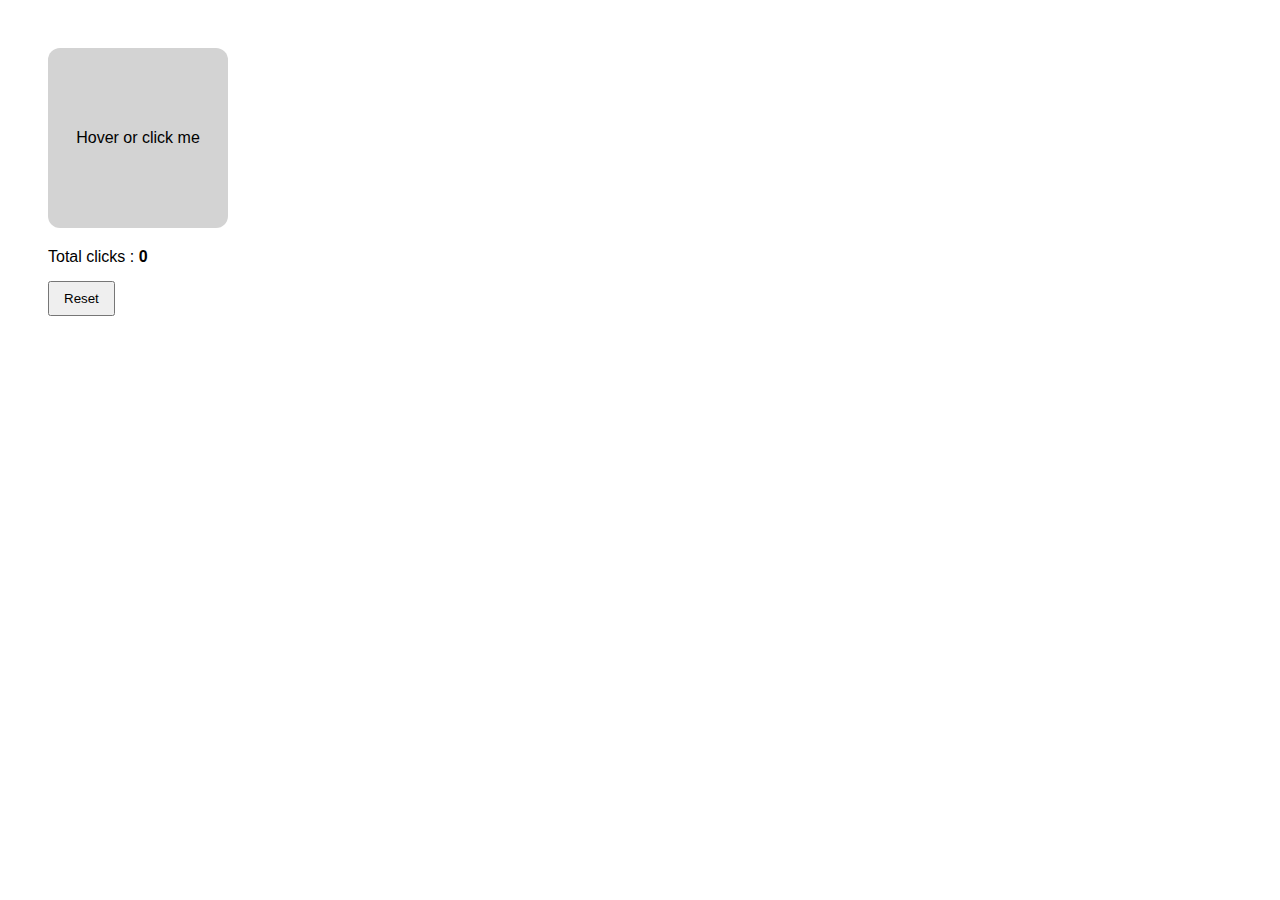
<file: index.html>
<!DOCTYPE html>
<html lang="en">
<head>
    <meta charset="UTF-8">
    <meta name="viewport" content="width=device-width, initial-scale=1.0">
    <title>Event Handing</title>
    <style>
    body {
        font-family: Arial,  sans-serif;
        padding: 40px;
    }

    #box {
        width: 180px;
        height: 180px;
        background: lightgray;
        display: flex;
        align-items: center;
        justify-content: center;
        text-align: center;
        cursor: pointer;
        user-select: none;
        border-radius: 12px;
        transition: all 0.3s ease;
        outline: none;
    }

    #box:focus {
        box-shadow: 0 0 0 3px #4caf50;
    }

    #info {
        margin-top: 20px;
        font-size: 16px;
    }

    button {
        margin-top: 15px;
        padding: 8px 14px;
        cursor: pointer;
    }
    </style>
</head>
<body>
    <div id="box" tabindex="0">
        Hover or click me
    </div>
 
    <div id="info">
        Total clicks : <strong id="count">0</strong>   
    </div>

   
    <button id="resetBtn">Reset</button>

    <script src="script.js"></script>
</body>
</html>
</file>
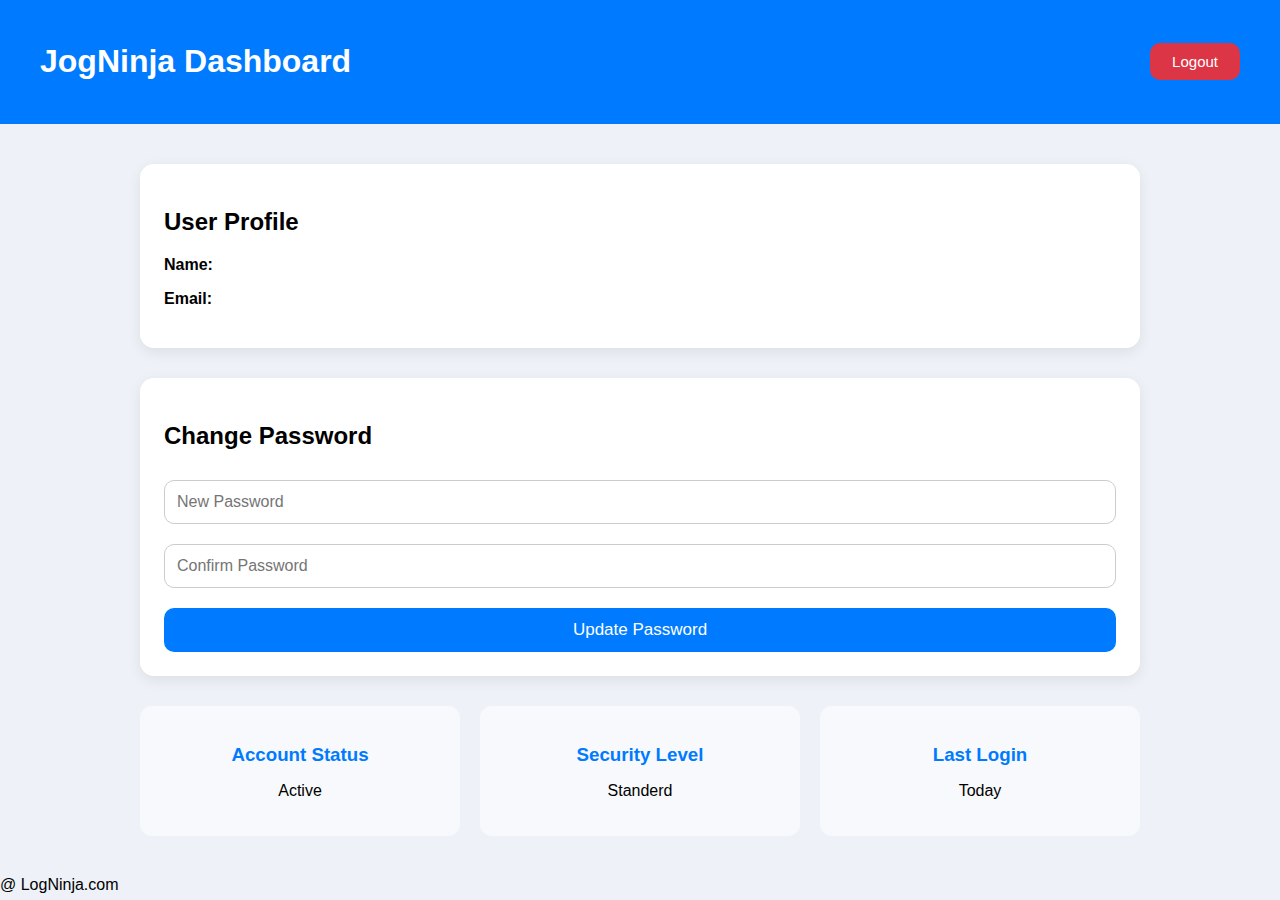
<file: dashboard.html>
<!DOCTYPE html>
<html lang="en">

<head>
    <meta charset="UTF-8">
    <meta name="viewport" content="width=device-width, initial-scale=1.0">
    <title>LogNinja Dashboard</title>
    <link rel="stylesheet" href="style.css">
    <link rel="stylesheet" href="login.png" type="image/x-icon">
</head>

<body class="
    dashboard-body">
    <header class="dash-header">
        <h1>JogNinja Dashboard</h1>

        <button id="loguotBtn" class="btn-danger">Logout</button>
    </header>

    <main class="dashboard-wrapper">

        <section class="profile-card">
            <h2>User Profile</h2>
            <p><strong>Name:</strong> <span id="userName"></span></p>
            <p><strong>Email:</strong> <span id="user-Email"></span></p>
        </section>

        <section class="password-card">
            <h2>Change Password</h2>
            <input type="password" id="newPassword" placeholder="New Password">
            <input type="password" placeholder="Confirm Password" id="confirmPassword">
            <button id="changePassBtn" class="btn-primary">Update Password</button>
        </section>

        <section class="info-grid">
            <div class="info-box">
                <h3>Account Status</h3>
                <p>Active</p>
            </div>
            <div class="info-box">
                <h3>Security Level</h3>
                <p>Standerd</p>
            </div>
            <div class="info-box">
                <h3>Last Login</h3>
                <p>Today</p>
            </div>
        </section>
    </main>

    <footer class="dash-footer">@ LogNinja.com</footer>

    <script src="toast.js"></script>
    <script src="auth.js"></script>
</body>

</html>
</file>
<file: style.css>
body {
    margin: 0;
    font-family: "Segoe UI", Arial, sans-serif;
    background: #eef1f7;
    height: 100vh;
    display: flex;
    align-items: center;
    justify-content: center;
}

.auth-card {
    width: 420px;
    background: white;
    border-radius: 14px;
    box-shadow: 0 6px 20px rgba(0, 0, 0, 0.12);
    animation: fadeIn .4s ease;
    padding: 30px;
    display: flex;
    justify-content: center;
}

.form-container {
    width: 100%;
    display: flex;
    flex-direction: column;
    align-items: center;
}

@keyframes fadeIn {
    from {
        opacity: 0;
    }

    to {
        opacity: 1;
    }
}

.form-group {
    width: 100%;
    margin: 12px 0;
    position: relative;
}

input {
    width: 100%;
    padding: 12px;
    border-radius: 10px;
    border: 1px solid #ccc;
    font-size: 16px;
    box-sizing: border-box;
}

.password-wrap input {
    padding-right: 40px;
}

.toggle-eye {
    position: absolute;
    right: 12px;
    top: 50%;
    transform: translateY(-50%);
    cursor: pointer;
    color: #666;
    font-size: 18px;
}

.btn-primary {
    width: 100%;
    padding: 12px;
    border: none;
    background: #007bff;
    color: white;
    border-radius: 10px;
    font-size: 17px;
    cursor: pointer;
    margin-top: 10px;
}

.switch-link {
    margin-top: 12px;
}

.top-head {
    font-size: 28px;
    margin-bottom: 15px;
}

.dash-header {
    padding: 22px 40px;
    background: #007bff;
    color: white;
    display: flex;
    justify-content: space-between;
    align-items: center;
}

.dashboard-body {
    display: block;
    height: auto;
    background: #eef1f7;
}

.dashboard-wrapper {
    max-width: 1000px;
    margin: 40px auto;
    padding: 0 20px;
    display: flex;
    flex-direction: column;
    gap: 30px;
}

.switch-link a {
    color: #0372e9;

}

.profile-card,
.password-card {
    background: white;
    padding: 24px;
    border-radius: 14px;
    box-shadow: 0 4px 14px rgba(0, 0, 0, 0.08);
}

.password-card input {
    width: 100%;
    padding: 12px;
    margin: 10px 0;
    border-radius: 10px;
    border: 1px solid #ccc;
}

.info-grid {
    display: grid;
    grid-template-columns: repeat(auto-fit, minmax(220px, 1fr));
    gap: 20px;
}

.info-box {
    background: #f8f9fc;
    padding: 20px;
    border-radius: 12px;
    text-align: center;
}

.info-box h3 {
    color: #007bff;
    margin-bottom: 6px;
}

.btn-danger {
    background: #dc3545;
    color: #ffffff;
    border: none;
    padding: 10px 22px;
    border-radius: 10px;
    font-size: 15px;
    font-weight: 500;
    cursor: pointer;
    transition: background 0.3s ease;
}

.btn-danger:hover {
    background: #b52a37;
}
</file>
